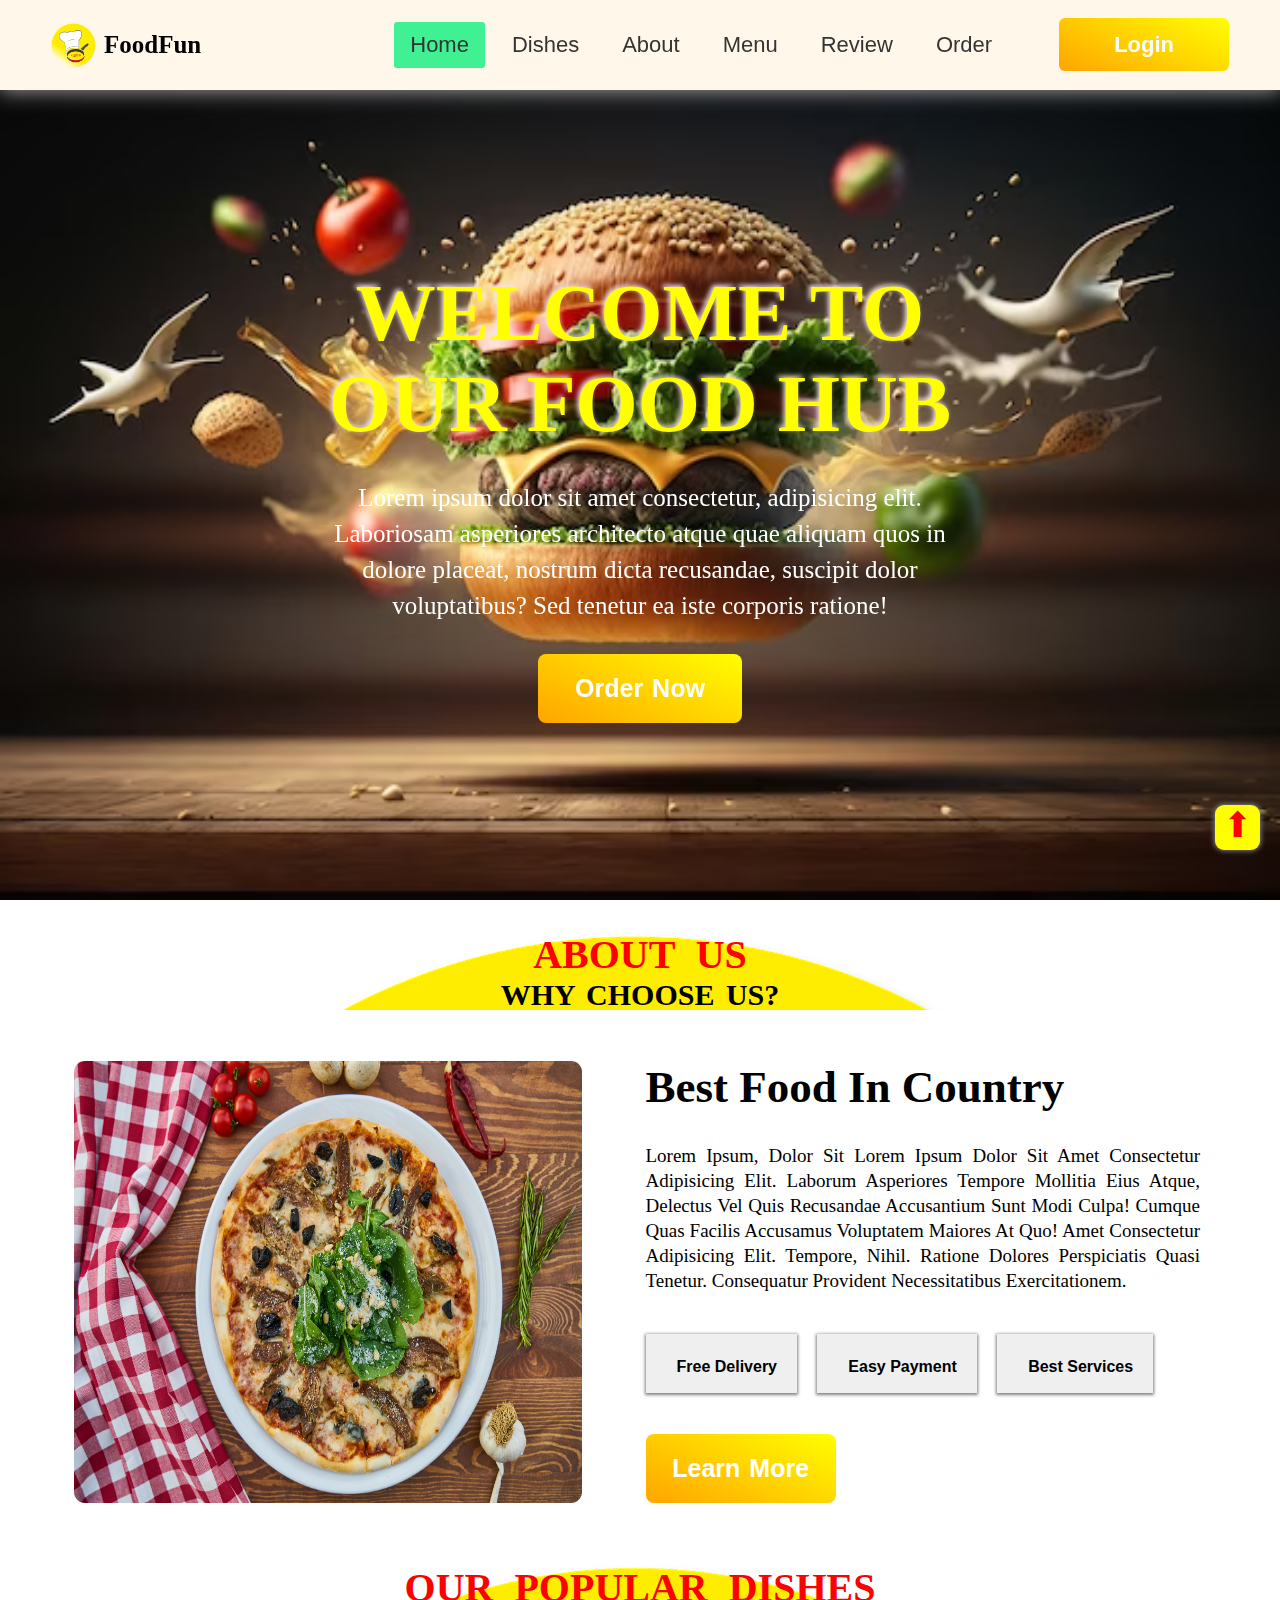
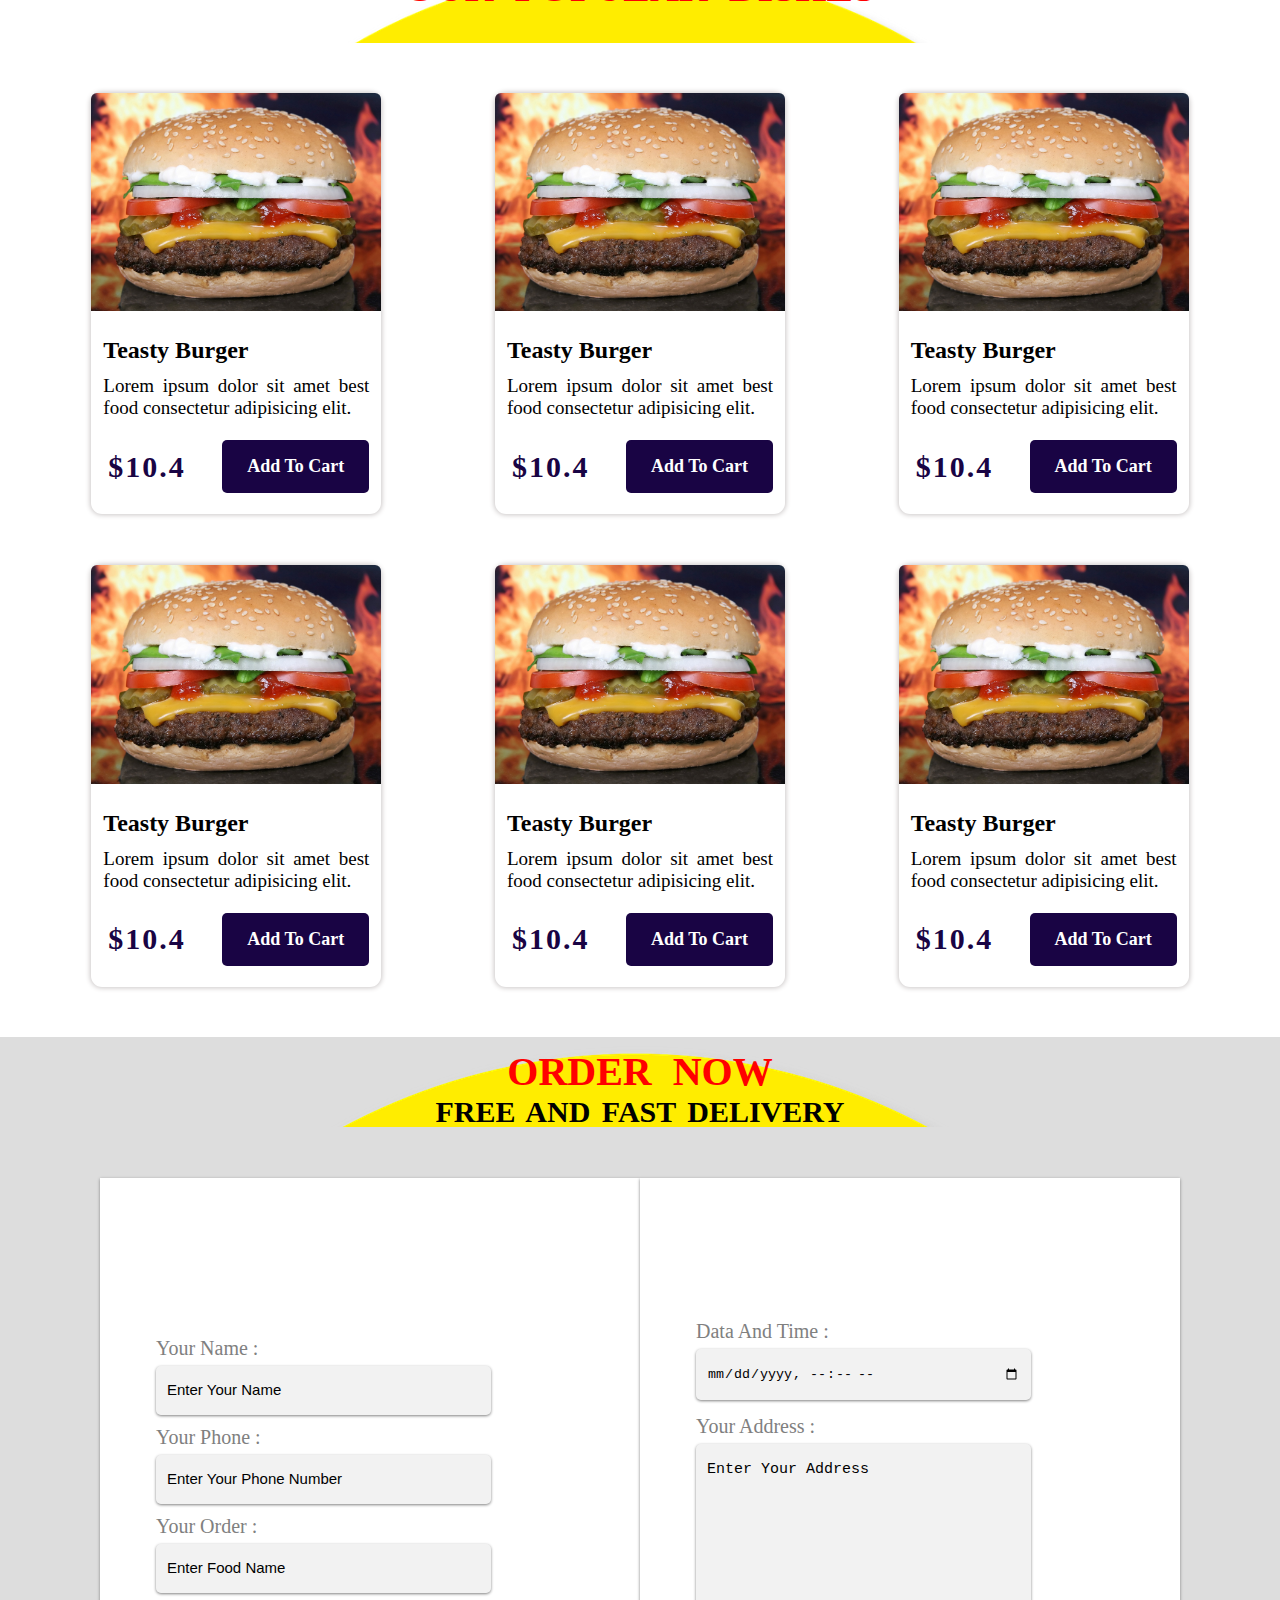
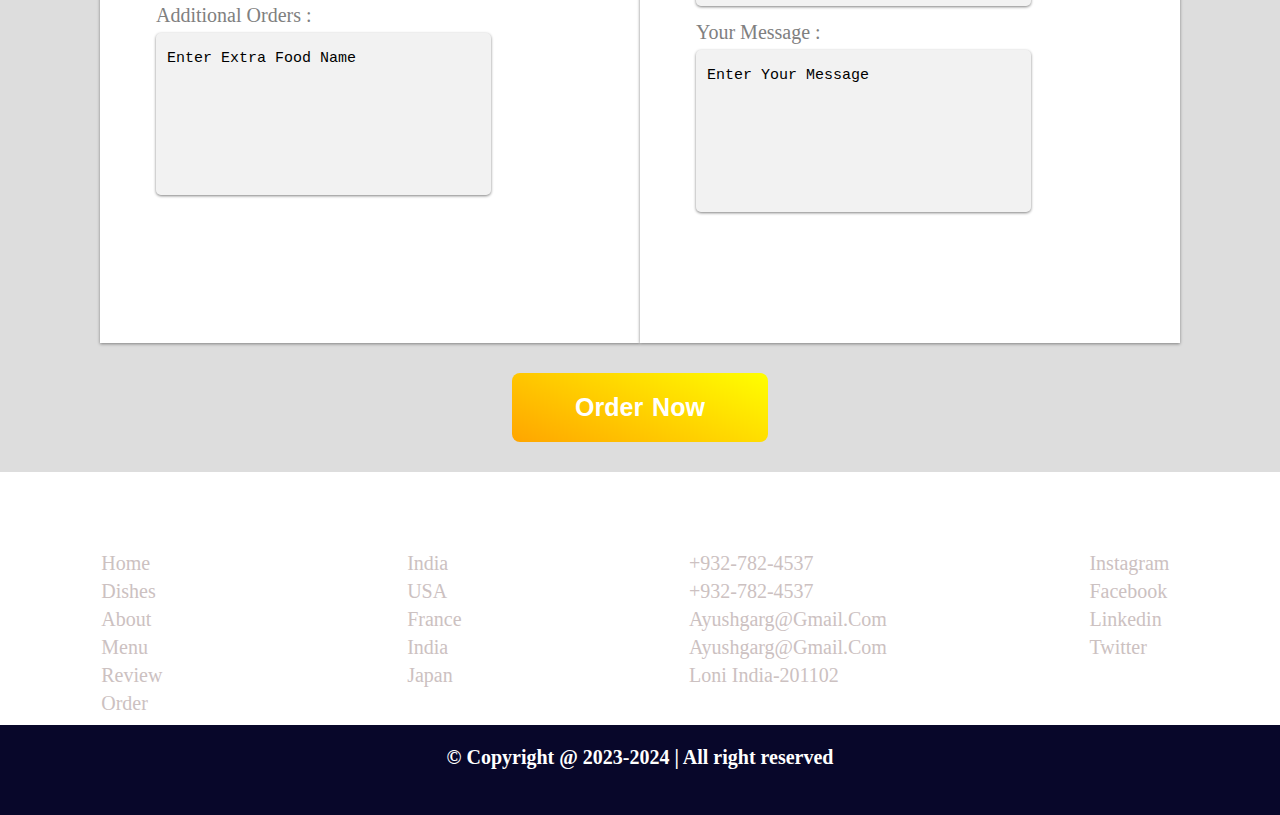
<file: index.html>
<!DOCTYPE html>
<html lang="en">
<head>
    <meta charset="UTF-8">
    <meta http-equiv="X-UA-Compatible" content="IE=edge">
    <meta name="viewport" content="width=device-width, initial-scale=1.0">
    <meta name="description" content="This website is world best food serving website.Check now">
    <title>🥝FoodFun</title>
    <link rel="stylesheet" href="https://cdnjs.cloudflare.com/ajax/libs/font-awesome/6.4.2/css/all.min.css" integrity="sha512-z3gLpd7yknf1YoNbCzqRKc4qyor8gaKU1qmn+CShxbuBusANI9QpRohGBreCFkKxLhei6S9CQXFEbbKuqLg0DA==" crossorigin="anonymous" referrerpolicy="no-referrer" />
    <link rel="stylesheet" href="./style.css">
</head>
<body>
<!-- Navbar -->
        <nav>
            <div class="logo">
                <div class="img-logo">
                    <img src="./img/cook logo.png" alt="">
                    <h3>FoodFun</h3>
                </div>
                <div class="bar" id="bar">
                    <i class="fa-solid fa-bars"></i>
                </div>
            </div>
            <div class="menu" id="menu">
               <div class="manu-link">
                <a href="#home" class="active">home</a>
                <a href="#dish">dishes</a>
                <a href="#about">about</a>
                <a href="#dish">menu</a>
                <a href="#about">review</a>
                <a href="#order">order</a>
               </div>
                <div class="login-btn">
                    <a href="./login.html" class="reuse-btn">Login</a>
                </div>
            </div>
        </nav>
<!-- End Of Navbar -->


<!-- home section -->
    <main id="home">
            <div class="info">
                <h1>welcome to our food hub</h1>
                <p>Lorem ipsum dolor sit amet consectetur, adipisicing elit. Laboriosam asperiores architecto atque quae aliquam quos in dolore placeat, nostrum dicta recusandae, suscipit dolor voluptatibus? Sed tenetur ea iste corporis ratione!</p>
                <button class="reuse-btn">Order Now</button>
            </div>
            <div class="imginfo">
                <div class="images">
                <img src="./img/food2.avif" alt="food" >
                <img src="./img/food4.jpg" alt="food">
                <img src="./img/food1.jpg" alt="food">
                <img src="./img/burger.jpg" alt="food" >
                <img src="./img/food3.jpeg" alt="food">
            </div>
            </div>
        </main>
 <!-- home section -->
    <!-- About section -->
    <section class="aboutus" id="about">
        <div class="heading about-head">
            <h1>About Us</h1>
            <h2>why choose us?</h2>
        </div>

        <div class="imgtext">
            <div class="img-info">
                <img src="./img/pizza.jpg" alt="" srcset="">
            </div>
            <div class="text-info">
                <h1>best food in country</h1>
                <p>Lorem ipsum, dolor sit Lorem ipsum dolor sit amet consectetur adipisicing elit. Laborum asperiores tempore mollitia eius atque, delectus vel quis recusandae accusantium sunt modi culpa! Cumque quas facilis accusamus voluptatem maiores at quo! amet consectetur adipisicing elit. Tempore, nihil. Ratione dolores perspiciatis quasi tenetur. Consequatur provident necessitatibus exercitationem.</p>
                <div class="about-btns">
                    <button class="abtn"><span><i class="fa-solid fa-truck"></i></span>free delivery</button>
                    <button class="abtn"><span><i class="fa-solid fa-sack-dollar"></i></span>easy payment</button>
                    <button class="abtn"><span><i class="fa-solid fa-print"></i></span>best services</button>
                </div>
                    <button class="reuse-btn">learn more</button>
                </div>           
        </div>
    </section>
     <!-- About section -->

         <!-- Dish section -->
    <section class="dish" id="dish">
        <div class="heading">
            <h1>Our popular dishes</h1>
        </div>
        <div class="box-container">
            <div class="food-card">
                <img src="./img/burger.jpg" alt="">
               <div class="food-info">
                <div class="stars">
                    <i class="fa-solid fa-star"></i>
                    <i class="fa-solid fa-star"></i>
                    <i class="fa-solid fa-star"></i>
                    <i class="fa-solid fa-star"></i>
                    <i class="fa-solid fa-star"></i>
                </div>
                <h2>Teasty burger</h2>
                <p>Lorem ipsum dolor sit amet best food consectetur adipisicing elit.</p>
                <div class="price-btn">
                    <h2>$10.4</h2>
                    <a href="#">add to cart</a>
                </div>
               </div>
            </div>
            <div class="food-card">
                <img src="./img/burger.jpg" alt="">
               <div class="food-info">
                <div class="stars">
                    <i class="fa-solid fa-star"></i>
                    <i class="fa-solid fa-star"></i>
                    <i class="fa-solid fa-star"></i>
                    <i class="fa-solid fa-star"></i>
                    <i class="fa-solid fa-star"></i>
                </div>
                <h2>Teasty burger</h2>
                <p>Lorem ipsum dolor sit amet best food consectetur adipisicing elit.</p>
                <div class="price-btn">
                    <h2>$10.4</h2>
                    <a href="#">add to cart</a>
                </div>
               </div>
            </div>
            <div class="food-card">
                <img src="./img/burger.jpg" alt="">
               <div class="food-info">
                <div class="stars">
                    <i class="fa-solid fa-star"></i>
                    <i class="fa-solid fa-star"></i>
                    <i class="fa-solid fa-star"></i>
                    <i class="fa-solid fa-star"></i>
                    <i class="fa-solid fa-star"></i>
                </div>
                <h2>Teasty burger</h2>
                <p>Lorem ipsum dolor sit amet best food consectetur adipisicing elit.</p>
                <div class="price-btn">
                    <h2>$10.4</h2>
                    <a href="#">add to cart</a>
                </div>
               </div>
            </div>
            <div class="food-card">
                <img src="./img/burger.jpg" alt="">
               <div class="food-info">
                <div class="stars">
                    <i class="fa-solid fa-star"></i>
                    <i class="fa-solid fa-star"></i>
                    <i class="fa-solid fa-star"></i>
                    <i class="fa-solid fa-star"></i>
                    <i class="fa-solid fa-star"></i>
                </div>
                <h2>Teasty burger</h2>
                <p>Lorem ipsum dolor sit amet best food consectetur adipisicing elit.</p>
                <div class="price-btn">
                    <h2>$10.4</h2>
                    <a href="#">add to cart</a>
                </div>
               </div>
            </div>
            <div class="food-card">
                <img src="./img/burger.jpg" alt="">
               <div class="food-info">
                <div class="stars">
                    <i class="fa-solid fa-star"></i>
                    <i class="fa-solid fa-star"></i>
                    <i class="fa-solid fa-star"></i>
                    <i class="fa-solid fa-star"></i>
                    <i class="fa-solid fa-star"></i>
                </div>
                <h2>Teasty burger</h2>
                <p>Lorem ipsum dolor sit amet best food consectetur adipisicing elit.</p>
                <div class="price-btn">
                    <h2>$10.4</h2>
                    <a href="#">add to cart</a>
                </div>
               </div>
            </div>
            <div class="food-card">
                <img src="./img/burger.jpg" alt="">
               <div class="food-info">
                <div class="stars">
                    <i class="fa-solid fa-star"></i>
                    <i class="fa-solid fa-star"></i>
                    <i class="fa-solid fa-star"></i>
                    <i class="fa-solid fa-star"></i>
                    <i class="fa-solid fa-star"></i>
                </div>
                <h2>Teasty burger</h2>
                <p>Lorem ipsum dolor sit amet best food consectetur adipisicing elit.</p>
                <div class="price-btn">
                    <h2>$10.4</h2>
                    <a href="#">add to cart</a>
                </div>
               </div>
            </div>
        </div>
    </section>
     <!-- Dish section -->

<!-- Order Section -->
    <section class="order" id="order">
        <div class="heading">
            <h1>order now</h1>
            <h2>free and fast delivery</h2>
        </div>
        <form action="#">
            <div class="formsection">
            <div class="first">
            <div class="fgroup">
                <label for="">Your name :</label>
                <input type="text" autocomplete="off" placeholder="enter your name">
            </div> 
            <div class="fgroup">
                <label for="">Your Phone :</label>
                <input type="text" autocomplete="off" placeholder="enter your phone number">
            </div>
            <div class="fgroup">
                <label for="">Your order :</label>
                <input type="text" autocomplete="off" placeholder="enter food name">
            </div>
            <div class="fgroup">
                <label for="">Additional orders :</label>
                <textarea name="" placeholder="enter extra food name"></textarea>
            </div>
        </div>
        <div class="second">
            <div class="fgroup">
                <label for="">Data and time :</label>
                <input type="datetime-local" placeholder="enter date and time" autocomplete="off">
            </div> 
            <div class="fgroup">
                <label for="">your Address : </label>
                <textarea name="" placeholder="enter your address"></textarea>
            </div>
            <div class="fgroup">
                <label for="">your Message :</label>
                <textarea name="" placeholder="enter your message"></textarea>
            </div>
        </div>
    </div>
    <div class="obox">
        <button class="order-btn reuse-btn">Order Now</button>
    </div>
        </form>
    </section>
    <!--  footer Section -->
    <footer class="big-foot">
        <div class="quick-link">
            <h4>Quick Link</h4>
            <ul>
                <li><a href="#">home</a></li>
                <li> <a href="#">dishes</a></li>
                <li> <a href="#">about</a></li>
                <li> <a href="#">menu</a></li>
                <li> <a href="#">review</a></li>
                <li><a href="#">order</a></li>
            </ul>
        </div>
        <div class="location">
            <h4>Location</h4>
            <ul>
                <li><a href="#">india</a></li>
                <li> <a href="#">USA</a></li>
                <li> <a href="#">France</a></li>
                <li> <a href="#">india</a></li>
                <li> <a href="#">japan</a></li>
            </ul>
        </div>
        <div class="contact-us">
            <h4>Contact Us</h4>
            <ul>
                <li><a href="#">+932-782-4537</a></li>
                <li> <a href="#">+932-782-4537</a></li>
                <li> <a href="#">ayushgarg@gmail.com</a></li>
                <li> <a href="#">ayushgarg@gmail.com</a></li>
                <li> <a href="#">Loni India-201102</a></li>
            </ul>
        </div>
        <div class="follow-us">
            <h4>Follow Us</h4>
            <ul>
                <li><a href="#">instagram</a></li>
                <li> <a href="#">facebook</a></li>
                <li> <a href="#">linkedin</a></li>
                <li> <a href="#">twitter</a></li>
            </ul>
        </div>
    </footer>
    <div class="line"></div>
    <footer class="small-foot">
        <p>&copy; Copyright @ 2023-2024 | All right reserved</p>
    </footer>
    <!-- Scroll btn -->
    <div class="hideshow">
        <div id="scroll-btn">⬆</div>
    </div>
    <!-- Java script -->
    <script src="app.js"></script>
</body>

</html>
</file>
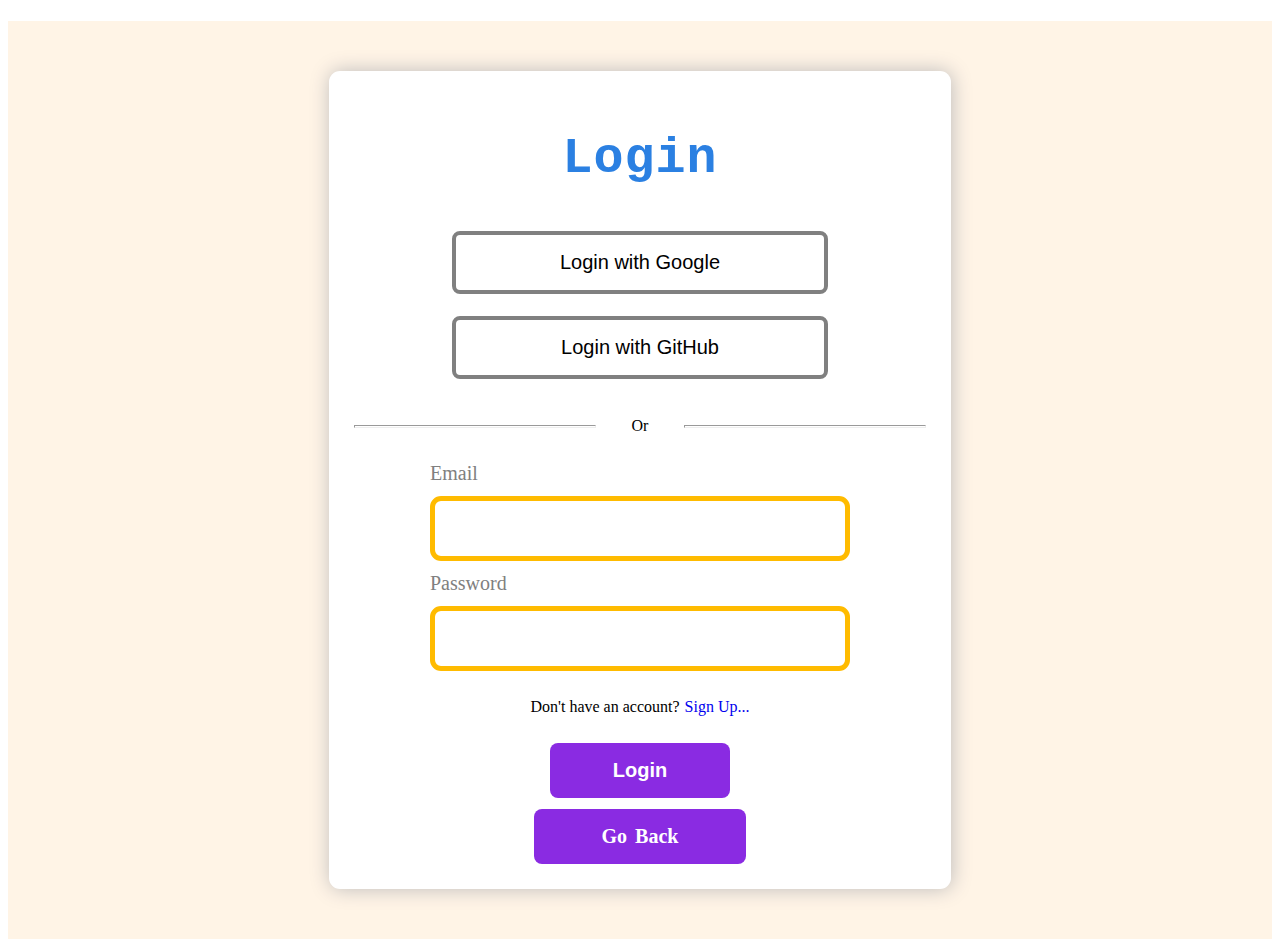
<file: login.html>
<!DOCTYPE html>
<html lang="en">
<head>
    <meta charset="UTF-8">
    <meta name="viewport" content="width=device-width, initial-scale=1.0">
    <title>Login</title>
    <link rel="stylesheet" href="https://cdnjs.cloudflare.com/ajax/libs/font-awesome/6.4.2/css/all.min.css" integrity="sha512-z3gLpd7yknf1YoNbCzqRKc4qyor8gaKU1qmn+CShxbuBusANI9QpRohGBreCFkKxLhei6S9CQXFEbbKuqLg0DA==" crossorigin="anonymous" referrerpolicy="no-referrer" />
    <link rel="stylesheet" href="login.css">
</head>
<body>
    <div class="login-form">
        <div class="login-box">
        <h1>Login</h1>
        <a href='#' class='othersite'> <i class="fa-brands fa-google"></i> Login with Google</a>
        <a href='#' class='othersite'> <i class="fa-brands fa-github"></i> Login with GitHub</a>
        <div class="or-line">
        <hr style="width:40%;height:1px" />
        <p>Or</p>
        <hr style="width:40%;height:1px"/>
        </div>
        <form action="#">
        <div class="login-form-group">
        <label htmlFor="email">email</label>
        <input type="text" required />
        </div>
        <div class="login-form-group">
        <label htmlFor="password">password</label>
        <input type="password" required />
        </div>
        <div class="forget-account">
        <p>Don't have an account?</p>
        <a href="#" style="text-decoration:none;">Sign Up...</a>
        </div>
        <button class='login-btn'>Login</button>
        <a href="./index.html" class="login-btn" style="text-decoration: none; text-align:center; word-spacing: 3px;">Go Back</a>
        </form>
        </div>
        </div>
</body>
</html>
</file>
<file: style.css>
* {
  margin: 0;
  padding: 0;
  box-sizing: border-box;
}
/* Here Utility Class Is Started */
.reuse-btn {
  width: 30%;
  padding: 20px 1px;
  word-spacing: 2px;
  text-transform: capitalize;
  font-size: 25px;
  border: none;
  border-radius: 8px;
  cursor: pointer;
  color: white;
  font-weight: bold;
  text-align: center;
  background: linear-gradient(25deg, orange, yellow);
}
.reuse-btn:hover {
  background: linear-gradient(
    25deg,
    rgba(7, 220, 110, 0.7),
    rgba(7, 220, 110, 0.7)
  );
}
/* End of Utility class  */
/*  navbar section */
nav {
  width: 100%;
  height: 10vh;
  display: flex;
  justify-content: space-between;
  align-items: center;
  padding: 5px 51px;
  background-color: rgb(255, 247, 233);
  box-shadow: 0px 0px 20px 1px rgb(168, 163, 163);
  position: fixed;
  top: 0;
  z-index: 99999;
}
.logo {
  display: flex;
  justify-content: space-between;
  align-items: center;
}
.img-logo {
  display: flex;
  justify-content: center;
  align-items: center;
}
.img-logo img {
  width: 45px;
  height: 45px;
  margin-right: 8px;
}
.img-logo h3 {
  font-size: 25px;
}
.menu {
  display: flex;
  justify-content: center;
  align-items: center;
  gap: 51px;
}
.manu-link {
  display: flex;
  gap: 11px;
}
.menu a {
  text-decoration: none;
  text-transform: capitalize;
  font-size: 22px;
  color: rgb(53, 52, 52);
  font-weight: lighter;
  padding: 10px 16px;
  border-radius: 3px;
  font-family: "Gill Sans", "Gill Sans MT", Calibri, "Trebuchet MS", sans-serif;
}
.active {
  background-color: rgb(63, 241, 146);
}
.menu a:hover {
  background-color: rgb(63, 241, 146);
}
.login-btn a {
  padding: 14px 55px;
  border-radius: 6px;
  color: white;
  font-weight: bold;
}
/* End of Navbar */

/* Start Main Section */

main {
  width: 100%;
  height: 90vh;
  margin-top: 10vh;
  position: relative;
}
.imginfo {
  width: 100%;
  height: 90vh;
  overflow: hidden;
}
.images {
  width: 500vw;
  height: 90vh;
  animation: ani 15s linear infinite;
}
@keyframes ani {
  0% {
    transform: translateX(0);
  }
  20% {
    transform: translateX(0);
  }
  27% {
    transform: translateX(-100vw);
  }
  40% {
    transform: translateX(-100vw);
  }
  47% {
    transform: translateX(-200vw);
  }
  60% {
    transform: translateX(-200vw);
  }
  67% {
    transform: translateX(-300vw);
  }
  80% {
    transform: translateX(-300vw);
  }
  87% {
    transform: translateX(-400vw);
  }
  100% {
    transform: translateX(-400vw);
  }
}
.imginfo img {
  width: 100vw;
  height: 90vh;
  float: left;
}

main .info {
  width: 100%;
  height: 90vh;
  display: flex;
  flex-direction: column;
  justify-content: center;
  align-items: center;
  gap: 30px;
  position: absolute;
  padding: 100px 300px;
  z-index: 999;
}
main .info h1 {
  text-transform: uppercase;
  text-align: center;
  font-size: 80px;
  font-weight: bold;
  color:yellow;
  text-shadow: -2px -2px 5px rgb(245, 230, 230);
}
main .info p {
  font-size: 25px;
  line-height: 36px;
  font-weight: 500;
  text-align: center;
  color: white;
}

/* End Of Main Section */

/*   <!-- Dish section --> */
.dish {
  width: 100%;
  padding: 50px 60px;
}
.heading {
  width: 100%;
  height: 10vh;
  background-image: url("./img/cook\ logo.png");
  background-size: cover;
}
.heading h1 {
  width: 100%;
  text-transform: uppercase;
  font-weight: bold;
  color: black;
  text-align: center;
  font-size: 40px;
  word-spacing: 11px;
  color: red;
  padding-top: 11px;
}
.heading h2 {
  text-align: center;
  font-size: 30px;
  text-transform: uppercase;
  word-spacing: 4px;
}
.box-container {
  width: 100%;
  display: flex;
  flex-wrap: wrap;
  justify-content: space-around;
  align-items: center;
  gap: 51px;
  margin-top: 50px;
}
.food-card {
  width: 25%;
  height: auto;
  display: flex;
  flex-direction: column;
  justify-content: center;
  align-items: center;
  gap: 15px;
  padding-bottom: 21px;
  cursor: pointer;
  border-radius: 11px;
  box-shadow: 0px 0px 5px 1px rgb(203, 199, 199);
  transition: all 0.5s ease;
}
.food-card:hover {
  transform: scale(1.01);
  animation: anim 2s alternate infinite ease-in-out;
}
@keyframes anim {
  0% {
    background-color: white;
  }
  100% {
    background-color: rgba(0, 255, 238, 0.3);
  }
}
.food-card img {
  border-radius: 6px 6px 0px 0px;
  width: 100%;
}
.stars i {
  color: gold;
}
.food-info {
  display: flex;
  flex-direction: column;
  gap: 11px;
  padding: 0px 12px;
}
.food-info h2 {
  text-transform: capitalize;
}
.food-info p {
  font-size: 19px;
  font-weight: 500;
  text-align: justify;
}
.price-btn {
  width: 100%;
  display: flex;
  gap: 11px;
  justify-content: space-between;
  padding-left: 5px;
  align-items: center;
  margin-top: 10px;
}
.price-btn h2 {
  color: rgb(25, 4, 68);
  font-weight: bold;
  font-size: 30px;
  letter-spacing: 2px;
}
.price-btn a {
  text-decoration: none;
  text-transform: capitalize;
  font-size: 18px;
  font-weight: bold;
  color: white;
  padding: 16px 25px;
  background-color: rgb(25, 4, 68);
  border-radius: 5px;
  margin-left: 20px;
}
.price-btn a:hover {
  background-color: brown;
}

/* Dish Section */

/* About section */
.aboutus {
  width: 100%;
  height: auto;
}
.about-head {
  margin-top: 20px;
}
.imgtext {
  width: 100%;
  height: auto;
  display: flex;
  justify-content: center;
  margin-top: 51px;
}
.img-info {
  flex: 1;
  display: flex;
  justify-content: center;
  padding-left: 11px;
}
.img-info img {
  width: 80%;
  height: 100%;
  border-radius: 11px;
}
.text-info {
  flex: 1;
  display: flex;
  flex-direction: column;
  gap: 30px;
}
.text-info h1 {
  text-transform: capitalize;
  font-size: 45px;
  font-weight: bold;
}
.text-info p {
  color: black;
  font-weight: 200;
  font-size: 19px;
  line-height: 25px;
  text-align: justify;
  padding-right: 80px;
  text-transform: capitalize;
}
.about-btns {
  width: 80%;
  display: flex;
  justify-content: space-between;
  align-items: center;
  margin: 11px 0px;
}
.about-btns .abtn {
  padding: 15px 20px;
  text-transform: capitalize;
  border: none;
  font-size: 16px;
  font-weight: bold;
  text-align: center;
  box-shadow: 0px 1px 3px 1px gray;
}
.about-btns .abtn:hover {
  color: white;
  background-color: rgb(64, 238, 130);
  cursor: pointer;
}
.abtn span {
  color: black;
  font-size: 25px;
  margin-right: 11px;
}
/* About section */

/* order section */
.order {
  width: 100%;
  height: auto;
  display: flex;
  flex-direction: column;
  gap: 51px;
  background-color: rgba(213, 212, 212, 0.8);
}
.formsection {
  width: 100%;
  height: auto;
  display: flex;
  justify-content: center;
  align-items: center;
  padding: 0 100px;
}
.first {
  flex: 1;
  height: 85vh;
  display: flex;
  flex-direction: column;
  justify-content: center;
  background-color: white;
  box-shadow: 0px 1px 3px 0px gray;
  padding: 50px 5px;
}
.second {
  flex: 1;
  height: 85vh;
  display: flex;
  flex-direction: column;
  justify-content: center;
  gap: 4px;
  background-color: white;
  box-shadow: 0px 1px 3px 0px gray;
  padding: 50px 5px;
}
.fgroup {
  display: flex;
  flex-direction: column;
  gap: 6px;
  margin-top: 11px;
  margin-left: 51px;
}
.fgroup label {
  font-size: 20px;
  text-transform: capitalize;
  color: gray;
}
.fgroup input,
textarea {
  width: 70%;
  padding: 17px 11px;
  outline: none;
  border: none;
  border-radius: 5px;
  background-color: rgba(213, 212, 212, 0.3);
  box-shadow: 0px 1px 3px 0px gray;
  font-weight: 100;
}
textarea {
  resize: none;
  height: 18vh;
}
::placeholder {
  text-transform: capitalize;
  color: black;
  font-size: 15px;
  font-weight: 100;
}
.obox {
  width: 100%;
  display: flex;
  justify-content: center;
  align-items: center;
  margin: 30px 0px;
}
.order-btn {
  width: 20%;
}
.obtn:hover {
  cursor: pointer;
  color: white;
  font-weight: bold;
  background-color: rgba(7, 220, 110, 0.7);
}

/*  Footer Section */
.big-foot {
  width: 100%;
  height: auto;
  /* background-color: rgb(8, 7, 42); */
  background-image: linear-gradient(rgb(16, 15, 15, 0.8), rgb(15, 13, 13, 0.8)),
    url("./img/pizza.jpg");
  background-size: 100% 100%;
  background-attachment: fixed;
  color: white;
  font-size: 20px;
  font-weight: bold;
  text-align: center;
  display: flex;
  justify-content: space-around;
  padding-top: 40px;
  padding-bottom: 10px;
}
.big-foot h4 {
  text-align: left;
  font-size: 21px;
  margin-bottom: 10px;
}
.big-foot ul {
  display: flex;
  flex-direction: column;
  justify-content: start;
  align-items: start;
}
.big-foot li {
  list-style: none;
  margin-top: 5px;
}
.big-foot li a {
  text-decoration: none;
  color: rgb(204, 193, 193);
  font-weight: 500;
  text-transform: capitalize;
}
.big-foot li a:hover {
  color: rgb(61, 226, 155);
}
.line {
  width: 100%;
  height: 0.5px;
  background-color: rgb(37, 50, 124);
}
.small-foot {
  padding-top: 21px;
  width: 100%;
  height: 10vh;
  background-color: rgb(8, 7, 42);
  color: white;
  font-size: 20px;
  font-weight: bold;
  text-align: center;
}

/* scroll btn */
.hideshow #scroll-btn {
  width: 45px;
  height: 45px;
  border-radius: 20%;
  cursor: pointer;
  font-size: 35px;
  color: red;
  background-color: yellow;
  text-align: center;
  box-shadow: 0px 0px 5px 1px gray;
  position: fixed;
  bottom: 50px;
  right: 0;
  margin-right: 20px;
}
.hideshow #scroll-btn:hover {
  color: white;
  background-color: rgb(63, 241, 146);
}

/* Responsive menuBar */
.bar {
  display: none;
  cursor: pointer;
}
.bar i {
  font-size: 35px;
  font-weight: bold;
}
/* Responsive Code */
@media (max-width: 1250px) {
  main .info {
    padding: 100px;
  }
  main .info h1 {
    font-size: 70px;
  }
  .imgtext {
    flex-direction: column;
  }
  .img-info img {
    width: 95%;
    height: 450px;
  }
  .text-info {
    gap: 11px;
    padding: 20px 50px;
  }
  .text-info p {
    font-size: 20px;
    line-height: 30px;
  }
  .about-btns {
    justify-content: flex-start;
    gap: 25px;
  }
  .food-card{
    width: 320px;
  }
}
@media (max-width: 1100px) {
  .bar {
    display: block;
  }
  nav {
    height: auto;
    flex-direction: column;
    justify-content: flex-start;
    align-items: flex-start;
    box-shadow: 0px 0px 0px;
    background-color: transparent;
    padding: 0;
  }
  .logo {
    width: 100%;
    padding: 12px 25px;
    background-color: rgb(255, 247, 233);
  }
  .menu {
    width: 260px;
    height: 100vh;
    display: flex;
    flex-direction: column;
    display: none;
    padding: 25px;
    background-color: rgb(255, 247, 233);
  }
  .manu-link {
    width: 70%;
    flex-direction: column;
    text-align: center;
    margin-bottom: 30px;
  }
  .login-btn {
    margin-top: 100px;
    margin-bottom: 50px;
  }
  .formsection {
    padding: 0 20px;
  }
}

@media (max-width: 850px) {
  main .info {
    padding: 100px 45px;
  }
  main .info h1 {
    font-size: 50px;
  }
  main .info p {
    font-size: 22px;
  }
  .text-info {
    width: 100%;
    justify-content: center;
    align-items: center;
  }
  .text-info p {
    text-align: center;
    padding: 0;
  }
  .about-btns {
    width: 100%;
    justify-content: space-between;
    gap: 5px;
  }
  .text-info button {
    margin-top: 21px;
  }
  .food-card {
    width: 100%;
    flex-direction: row;
    padding: 25px 15px;
    border: 10px solid rgb(249, 249, 20,0.8);
  }
  .food-card img{
    border-radius: 6px;
    width: 40%;
    height: 220px;
  }
  .price-btn{
    flex-direction: column;
    justify-content: flex-start;
    align-items: flex-start;
    gap: 11px;
  }
  .price-btn a{
    margin: 0;
  }
  .second{
    gap: 18px;
  }
  .fgroup {
    margin-left: 15px;
    margin-top: 21px;
  }
  .fgroup label {
    font-size: 18px;
  }
.fgroup input, textarea {
    width: 98%;
}
::placeholder{
  font-size: 14px;
}
.big-foot{
flex-wrap: wrap;
justify-content: space-around;
align-items: center;
gap: 50px;
padding: 20px 100px;
}
}

/*  */

@media (max-width: 600px) {
  .heading {
    height: 8vh;
  }
  main .info {
    padding: 100px 35px;
  }
  main .info h1 {
    font-size: 40px;
  }
  main .info p {
    font-size: 20px;
    line-height: 25px;
  }
  .reuse-btn {
    width: 50%;
    padding: 16px 1px;
    word-spacing: 1px;
    font-size: 22px;
  }
  .text-info{
    padding: 20px;
  }
  .img-info img {
    height: 380px;
  }
  .about-btns {
    display: none;
  }
  .text-info h1 {
    text-align: center;
  }
  .text-info p{
    line-height: 26px;
  }
  .dish{
    padding: 50px;
  }
  .box-container{
    margin-top: 80px;
  }
  .food-card{
    flex-direction: column;
  }
  .food-card img {
    width: 100%;
  }
  .price-btn {
    flex-direction: row;
    justify-content: space-between;
    align-items: center;
  } 
  .formsection{
    flex-direction: column;
    margin-top: 30px;
  }
  .first{
    width: 100%;
  }
  .second{
    width: 100%;
  }
  .big-foot{
    padding: 20px 50px;
  }
}
@media(width<480px){
  .dish{
    padding: 50px 21px;
  }
   .box-container{
    margin-top: 100px;
  }
   .price-btn {
    flex-direction:column;
    justify-content:flex-start;
    align-items: flex-start;
  }
  .big-foot {
    flex-direction: column;
    justify-content: flex-start;
    align-items: flex-start;
    gap: 50px;
    padding: 50px;
  } 
  .small-foot{
    padding: 20px;
  }
}
</file>
<file: login.css>
.login-form{
    width: 100%;
    height: auto;
    display: flex;
    flex-direction: column;
    justify-content: center;
    align-items: center;
    gap: 30px;
    margin-top: 21px;
    padding: 50px 0px;
    background-color: rgba(252, 149, 6, 0.1);
}
.login-box{
    width: 600px;
    height: auto;
    display: flex;
    flex-direction: column;
    justify-content: center;
    align-items: center;
    gap: 11px;
    padding: 25px 11px;
    background-color: white;
    border-radius: 11px;
    box-shadow: 1px 0px 20px rgb(189, 187, 187);
}
.login-box i{
    color: black;
    font-size: 20px;
}
.othersite{
    width: 60%;
    text-decoration: none;
    font-size: 20px;
    padding: 16px 4px;
    color: black;
    font-family:'Lucida Sans', 'Lucida Sans Regular', 'Lucida Grande', 'Lucida Sans Unicode', Geneva, Verdana, sans-serif;
    text-align: center;
    border: 4px solid gray;
    border-radius: 8px;
    margin-bottom: 11px;
}
.othersite:hover{
    color: white;
    border-color: wheat;
    background-color: gray;
}
.or-line{
    width: 100%;
    display: flex;
    justify-content: center;
    align-items: center;
    gap: 21px;
}
.line p{
    color: black;
}
.login-box h1{
    text-transform: capitalize;
    font-size: 50px;
    font-family:'Courier New', Courier, monospace;
    letter-spacing: 1px;
    color: rgb(43, 128, 226);
}
form{
    width: 100%;
    display: flex;
    flex-direction: column;
    justify-content: center;
    align-items: center;
    gap: 11px;
}
.login-form-group{
    width: 70%;
    display: flex;
    flex-direction: column;
    gap: 11px;
}
.login-form-group label{
    color: gray;
    text-transform: capitalize;
    font-size: 20px;
    font-weight: 500;
}
.login-form-group input{
    padding: 20px;
    outline: none;
    border: 5px solid rgb(255, 187, 0);
    border-radius: 11px;
}
.forget-account{
    width: 100%;
    display: flex;
    justify-content: center;
    align-items: center;
    gap:5px;
    font-size: 16px;
}
.login-btn{
    width: 30%;
    padding: 16px;
    border: none;
    background-color: blueviolet;
    color: white;
    font-size: 20px;
    font-weight: bold;
    border-radius: 8px;
    cursor: pointer;
}
@media(width<=800px){
    .othersite{
        width: 75%;
    }
    .login-box{
        width: 450px;
    }
    .login-box h1{
        font-size: 35px;
    }
    .login-btn{
        width: 40%;
    }
    .login-box{
        box-shadow: 0px 0px 0px;
    }
}
@media(width<=480px){
    .othersite{
        width: 90%;

    }
    .login-form-group{
        width: 90%;
    }
    .login-box{
        width: 85%;
    }
    .login-box h1{
        font-size: 30px;
    }
    .login-btn{
        width: 45%;
    }
    form{
        margin-top:15px;
        padding: 0px 11px;
    }
}
@media(width<=410px){
    .othersite{
        width: 80%;
        font-weight: 16px;
    }
    .login-box h1{
        font-size: 30px;
    }
    .login-btn{
        width: 45%;
    }
    form{
        margin-top:15px;
        padding: 0px 11px;
    }
}
</file>
